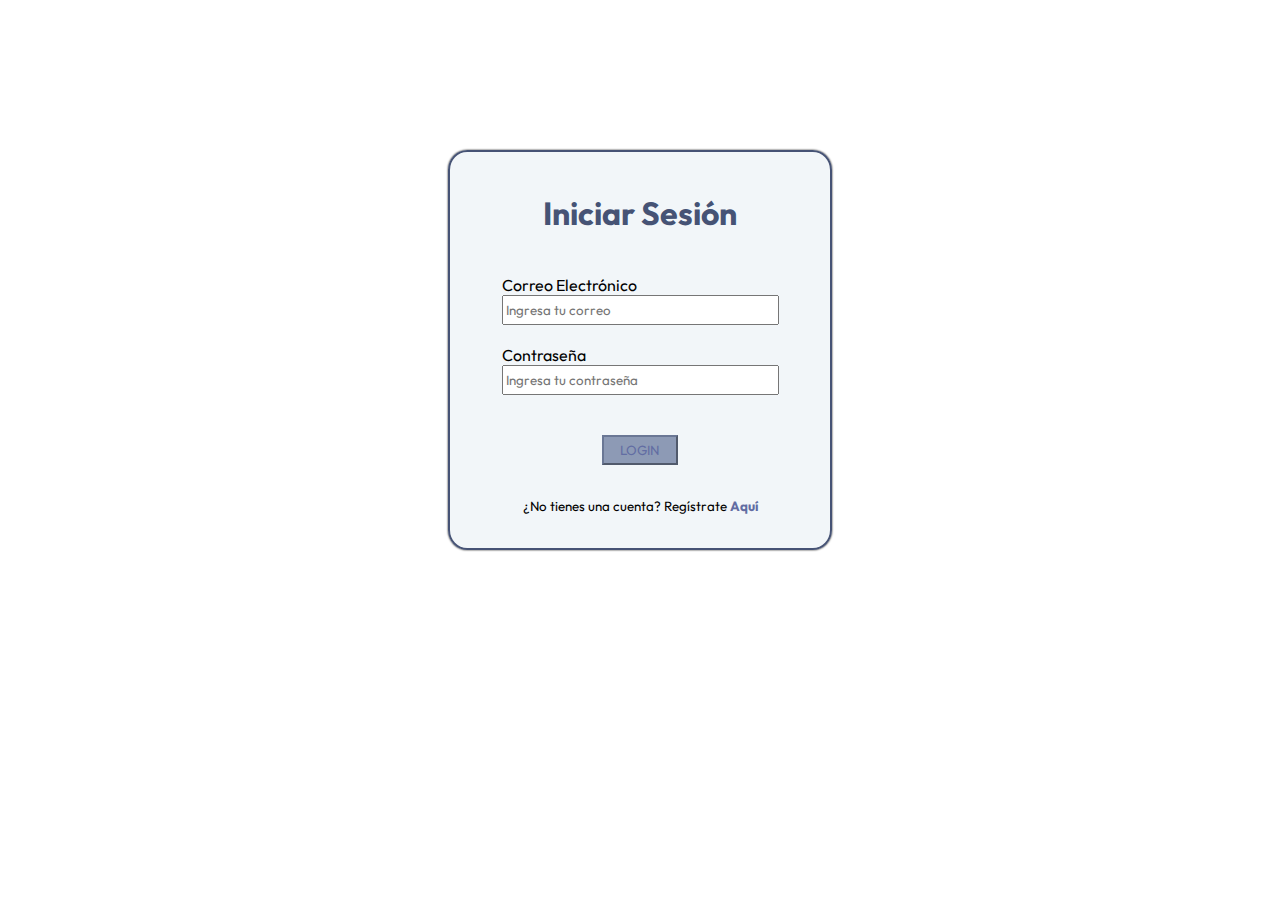
<file: index.html>
<!DOCTYPE html>
<html lang="es">

<head>
    <meta charset="UTF-8">
    <meta name="viewport" content="width=device-width, initial-scale=1.0">
    <title>Login</title>
    <link rel="stylesheet" href="./styles-index.css">
    <link rel="preconnect" href="https://fonts.googleapis.com">
    <link rel="preconnect" href="https://fonts.gstatic.com" crossorigin>
    <link href="https://fonts.googleapis.com/css2?family=Outfit:wght@100..900&display=swap" rel="stylesheet">
</head>

<body>
    <div>
        <h1>Iniciar Sesión</h1>
        <form action="./home.html" method="post">
            <br>
            <label for="gmail">Correo Electrónico</label>
            <br>
            <input id="gmail" type="email" required placeholder="Ingresa tu correo">
            <br>
            <br> 
            <label for="password">Contraseña</label>
            <br>
            <input id="password" type="password" required placeholder="Ingresa tu contraseña">
            <br>
        </form>
        <br><br>
        <button id="login-button"><a href="./home.html">LOGIN</a></button>
        <br>
        <p>¿No tienes una cuenta? Regístrate <a href="./registro.html"><strong>Aquí</strong></a></p>
        
    </div>
</body>

</html>
</file>
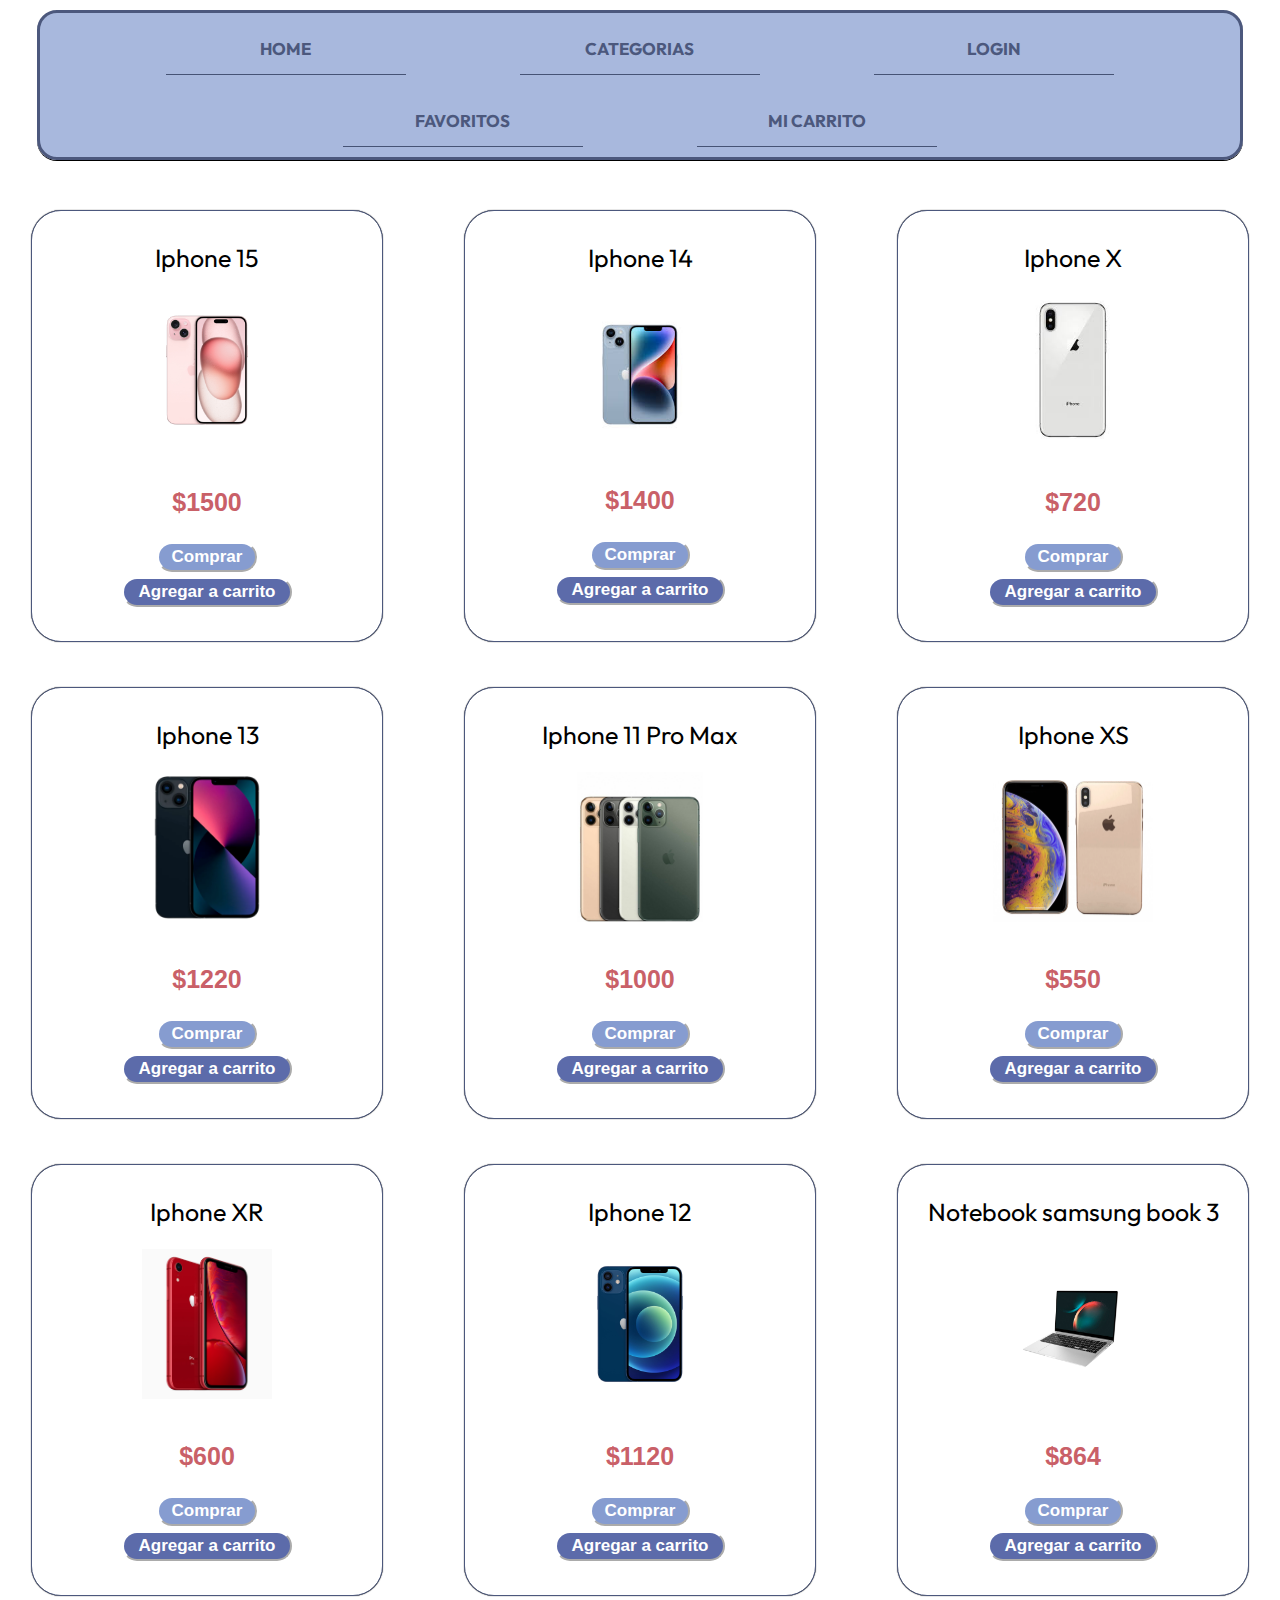
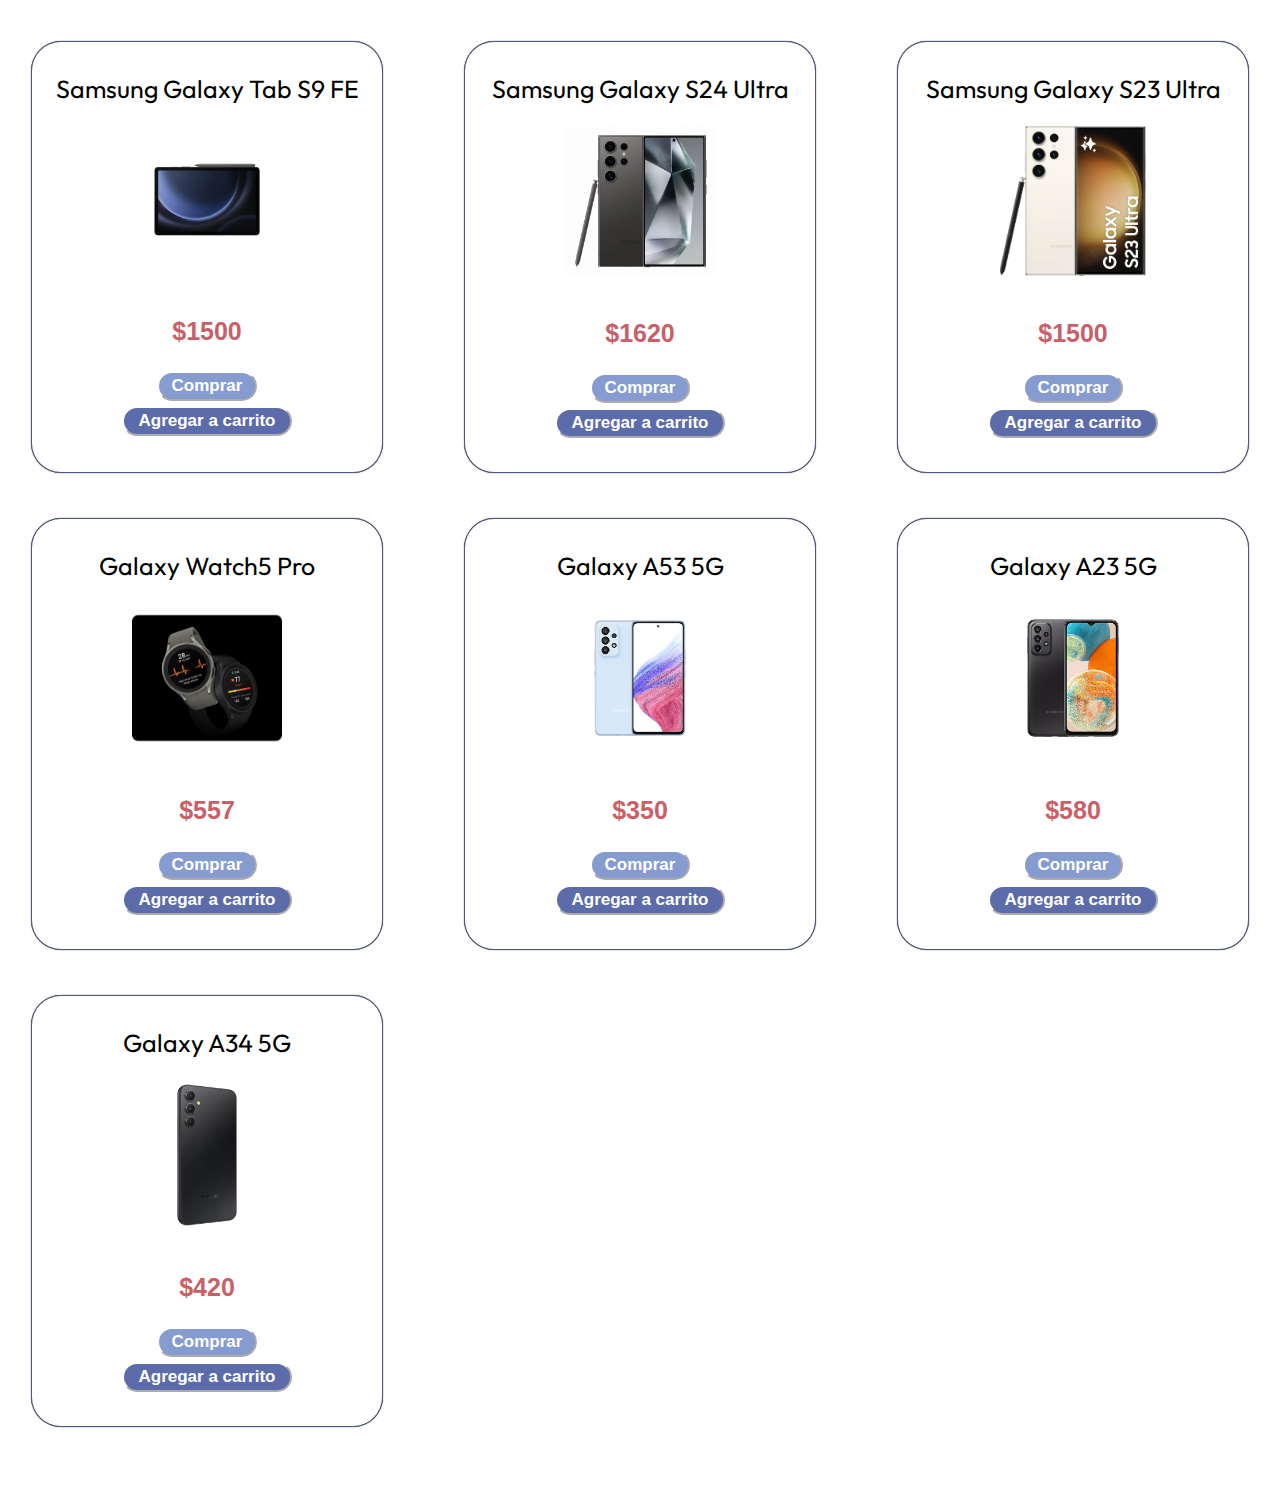
<file: home.html>
<!DOCTYPE html>
<html lang="es">

<head>
    <meta charset="UTF-8">
    <meta name="viewport" content="width=device-width, initial-scale=1.0">
    <link rel="stylesheet" href="./styles-home.css">
    <link rel="preconnect" href="https://fonts.googleapis.com"> <!-- Cambie la fuente (lo consulte con Sarai) -->
    <link rel="preconnect" href="https://fonts.gstatic.com" crossorigin>
    <link href="https://fonts.googleapis.com/css2?family=Outfit:wght@100..900&display=swap" rel="stylesheet">
    <title>Home</title>
</head>

<body>

    <nav>
        <div id="menu"> 
            <ul class="navegador">
                <li class="outfit"> 
                    <a href="./home.html">HOME</a>
                </li>
                <li class="outfit">
                    <a href="#">CATEGORIAS</a>
                    <ul>
                        <li class="outfit"><a href="./iphone.html">Iphone</a></li> 

                        <li class="outfit"><a href="./samsung.html">Samsung</a></li>
                    </ul>
                </li>
                <li class="outfit">
                    <a href="./index.html">LOGIN</a>
                </li><br><br>
                <li class="outfit">
                    <a href="#">FAVORITOS</a>
                </li>
                <li class="outfit">
                    <a href="#">MI CARRITO</a>
                </li>
            </ul>
        </div>
    </nav>

    <main> 
        <div class="card">
            <h2>Iphone 15</h2>
            <img src="./imagenes/iphone 15.jpg"><br>
            <h3 class="price">$1500</h3>
            <input class="buy" type="submit" value="Comprar">
            <input onclick="alquilar()" class="cart" type="submit" value="Agregar a carrito">
        </div>
        <div class="card">
            <h2>Iphone 14</h2>
            <img src="./imagenes/iphone 14.jpeg">
            <p class="desc"></p>
            <h3 class="price">$1400</h3>
            <input class="buy" type="submit" value="Comprar">
            <input onclick="alquilar()" class="cart" type="submit" value="Agregar a carrito">
        </div>
        <div class="card">
            <h2>Iphone X</h2>
            <img src="./imagenes/iphone x.jpeg"><br>
            <h3 class="price">$720</h3>
            <input class="buy" type="submit" value="Comprar">
            <input onclick="alquilar()" class="cart" type="submit" value="Agregar a carrito">
        </div>
        <div class="card" id="card-4">
            <h2>Iphone 13</h2>
            <img src="./imagenes/iphone_13.webp"><br>
            <h3 class="price">$1220</h3>
            <input class="buy" type="submit" value="Comprar">
            <input onclick="alquilar()" class="cart" type="submit" value="Agregar a carrito">
        </div>
        <div class="card" id="card-4">
            <h2>Iphone 11 Pro Max </h2>
            <img src="./imagenes/apple-iphone-11-pro-max-64gb.jpeg"><br>
            <h3 class="price">$1000</h3>
            <input class="buy" type="submit" value="Comprar">
            <input onclick="alquilar()" class="cart" type="submit" value="Agregar a carrito">
        </div>
        <div class="card" id="card-4">
            <h2>Iphone XS</h2>
            <img src="./imagenes/XS.webp"><br>
            <h3 class="price">$550</h3>
            <input class="buy" type="submit" value="Comprar">
            <input onclick="alquilar()" class="cart" type="submit" value="Agregar a carrito">
        </div>
        <div class="card" id="card-4">
            <h2>Iphone XR</h2>
            <img src="./imagenes/XR.jpg"><br>
            <h3 class="price">$600</h3>
            <input class="buy" type="submit" value="Comprar">
            <input onclick="alquilar()" class="cart" type="submit" value="Agregar a carrito">
        </div>
        <div class="card" id="card-4">
            <h2>Iphone 12</h2>
            <img src="./imagenes/iphone 12.webp"><br>
            <h3 class="price">$1120</h3>
            <input class="buy" type="submit" value="Comprar">
            <input onclick="alquilar()" class="cart" type="submit" value="Agregar a carrito">
        </div>
        <div class="card">
            <h2>Notebook samsung book 3</h2>
            <img src="./imagenes/samsung-book-33.jpg"><br>
            <h3 class="price">$864</h3>
            <input class="buy" type="submit" value="Comprar">
            <input onclick="alquilar()" class="cart" type="submit" value="Agregar a carrito">
        </div>
        <div class="card">
            <h2>Samsung Galaxy Tab S9 FE</h2>
            <img src="./imagenes/galaxy-tab-s9-fe-5.webp">
            <p class="desc"></p>
            <h3 class="price">$1500</h3>
            <input class="buy" type="submit" value="Comprar">
            <input onclick="alquilar()" class="cart" type="submit" value="Agregar a carrito">
        </div>
        <div class="card" id="card-4">
            <h2>Samsung Galaxy S24 Ultra</h2>
            <img src="./imagenes/s24.webp"><br>
            <h3 class="price">$1620</h3>
            <input class="buy" type="submit" value="Comprar">
            <input onclick="alquilar()" class="cart" type="submit" value="Agregar a carrito">
        </div>
        <div class="card" id="card-4">
            <h2>Samsung Galaxy S23 Ultra</h2>
            <img src="./imagenes/s23.jpg"><br>
            <h3 class="price">$1500</h3>
            <input class="buy" type="submit" value="Comprar">
            <input onclick="alquilar()" class="cart" type="submit" value="Agregar a carrito">
        </div>
        <div class="card" id="card-4">
            <h2>Galaxy Watch5 Pro </h2>
            <img src="./imagenes/improved_sensor_accuracy_FEATUREBENEFIT-2COLUMN.webp"><br>
            <h3 class="price">$557</h3>
            <input class="buy" type="submit" value="Comprar">
            <input onclick="alquilar()" class="cart" type="submit" value="Agregar a carrito">
        </div>
        <div class="card" id="card-4">
            <h2>Galaxy A53 5G</h2>
            <img src="./imagenes/a53.avif"><br>
            <h3 class="price">$350</h3>
            <input class="buy" type="submit" value="Comprar">
            <input onclick="alquilar()" class="cart" type="submit" value="Agregar a carrito">
        </div>
        <div class="card" id="card-4">
            <h2>Galaxy A23 5G</h2>
            <img src="./imagenes/a23.avif"><br>
            <h3 class="price">$580</h3>
            <input class="buy" type="submit" value="Comprar">
            <input onclick="alquilar()" class="cart" type="submit" value="Agregar a carrito">
        </div>
        <div class="card" id="card-4">
            <h2> Galaxy A34 5G </h2>
            <img src="./imagenes/a34.png"><br>
            <h3 class="price">$420</h3>
            <input class="buy" type="submit" value="Comprar">
            <input onclick="alquilar()" class="cart" type="submit" value="Agregar a carrito">
        </div>
    </main>
    <script src="./main.js"></script>
</body>

</html>
</file>
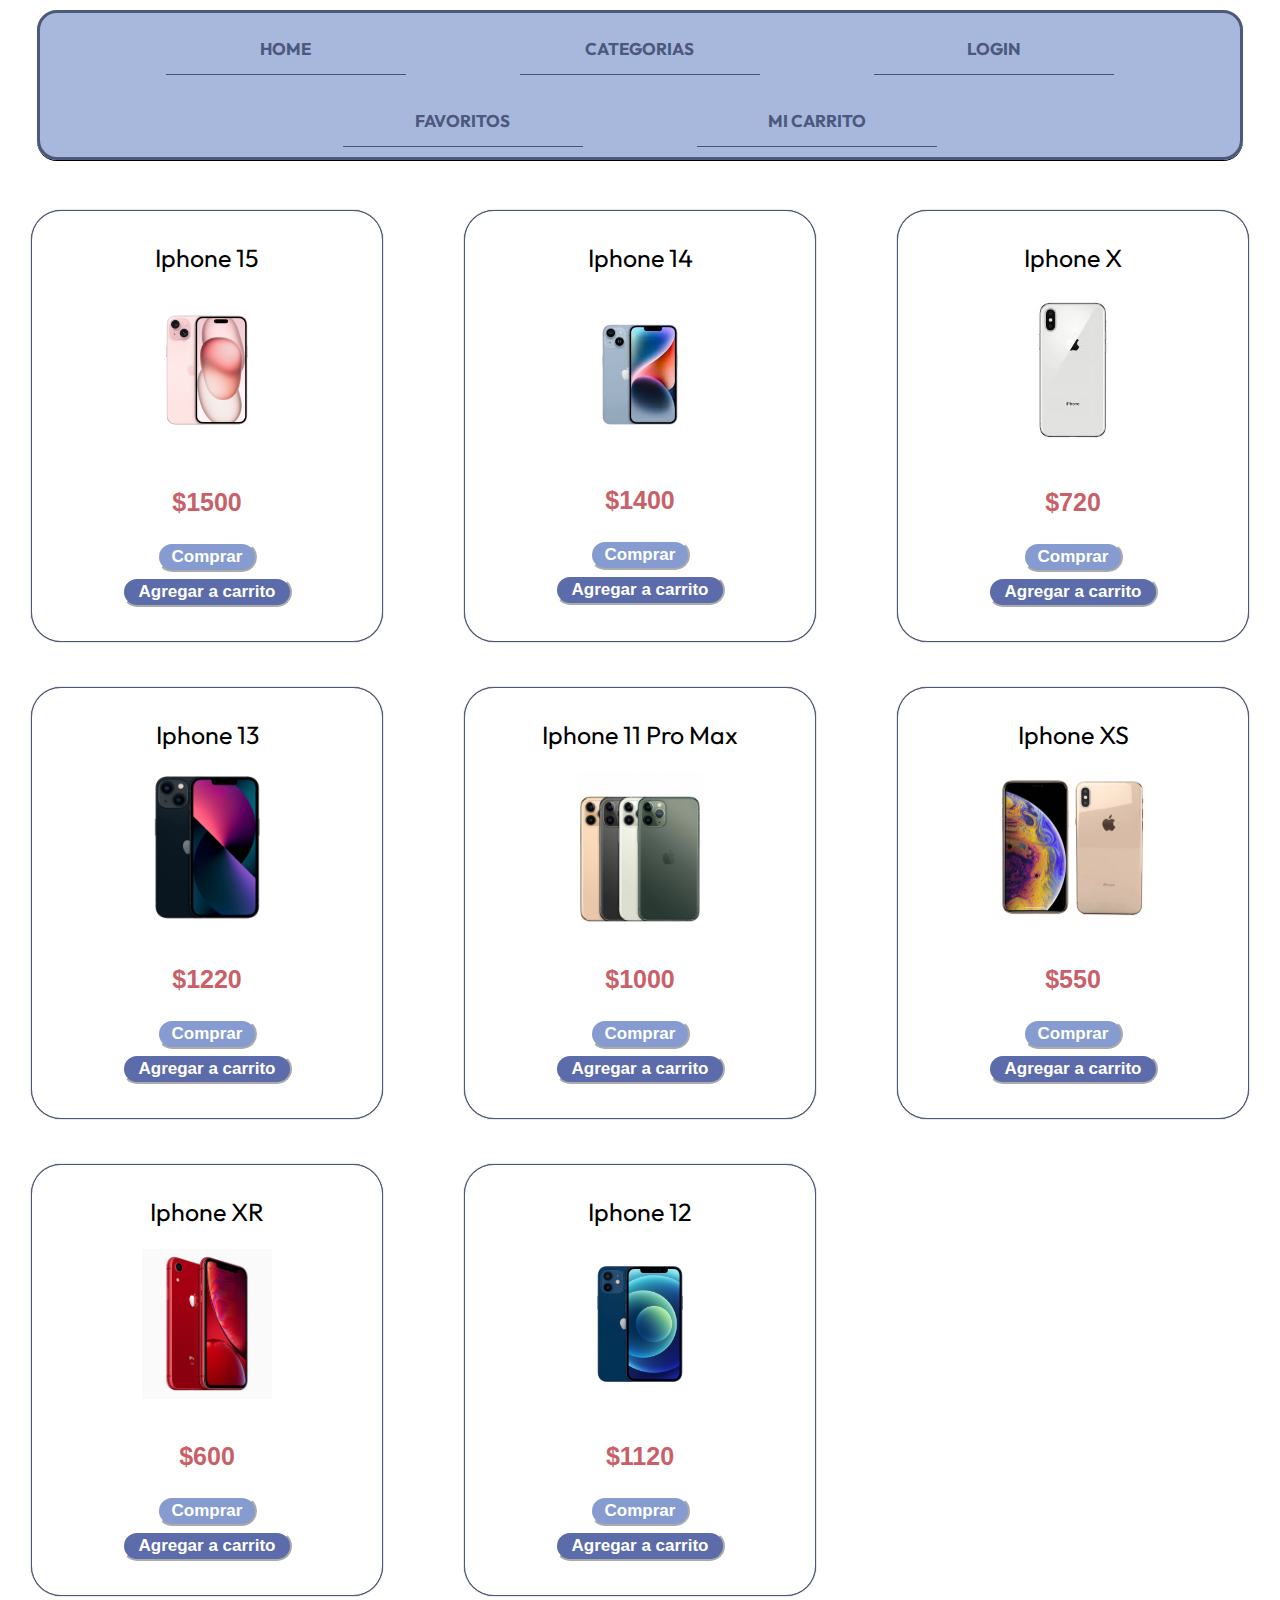
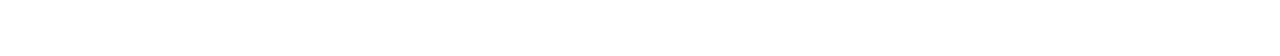
<file: iphone.html>
<!DOCTYPE html>
<html lang="es">

<head>
    <meta charset="UTF-8">
    <meta name="viewport" content="width=device-width, initial-scale=1.0">
    <link rel="stylesheet" href="./styles-home.css">
    <link rel="preconnect" href="https://fonts.googleapis.com">
    <link rel="preconnect" href="https://fonts.gstatic.com" crossorigin>
    <link href="https://fonts.googleapis.com/css2?family=Outfit:wght@100..900&display=swap" rel="stylesheet">
    <title>Home</title>
</head>

<body>

    <nav>
        <div id="menu"> 
            <ul class="navegador">
                <li class="outfit"> 
                    <a href="./home.html">HOME</a>
                </li>
                <li class="outfit">
                    <a href="#">CATEGORIAS</a>
                    <ul>
                        <li class="outfit"><a href="./iphone.html">Iphone</a></li> 

                        <li class="outfit"><a href="./samsung.html">Samsung</a></li>
                    </ul>
                </li>
                <li class="outfit">
                    <a href="./index.html">LOGIN</a>
                </li><br><br>
                <li class="outfit">
                    <a href="#">FAVORITOS</a>
                </li>
                <li class="outfit">
                    <a href="#">MI CARRITO</a>
                </li>
            </ul>
        </div>
    </nav>

    <main>
        <div class="card">
            <h2>Iphone 15</h2>
            <img src="./imagenes/iphone 15.jpg"><br>
            <h3 class="price">$1500</h3>
            <input class="buy" type="submit" value="Comprar">
            <input onclick="alquilar()" class="cart" type="submit" value="Agregar a carrito">
        </div>
        <div class="card">
            <h2>Iphone 14</h2>
            <img src="./imagenes/iphone 14.jpeg">
            <p class="desc"></p>
            <h3 class="price">$1400</h3>
            <input class="buy" type="submit" value="Comprar">
            <input onclick="alquilar()" class="cart" type="submit" value="Agregar a carrito">
        </div>
        <div class="card">
            <h2>Iphone X</h2>
            <img src="./imagenes/iphone x.jpeg"><br>
            <h3 class="price">$720</h3>
            <input class="buy" type="submit" value="Comprar">
            <input onclick="alquilar()" class="cart" type="submit" value="Agregar a carrito">
        </div>
        <div class="card" id="card-4">
            <h2>Iphone 13</h2>
            <img src="./imagenes/iphone_13.webp"><br>
            <h3 class="price">$1220</h3>
            <input class="buy" type="submit" value="Comprar">
            <input onclick="alquilar()" class="cart" type="submit" value="Agregar a carrito">
        </div>
        <div class="card" id="card-4">
            <h2>Iphone 11 Pro Max </h2>
            <img src="./imagenes/apple-iphone-11-pro-max-64gb.jpeg"><br>
            <h3 class="price">$1000</h3>
            <input class="buy" type="submit" value="Comprar">
            <input onclick="alquilar()" class="cart" type="submit" value="Agregar a carrito">
        </div>
        <div class="card" id="card-4">
            <h2>Iphone XS</h2>
            <img src="./imagenes/XS.webp"><br>
            <h3 class="price">$550</h3>
            <input class="buy" type="submit" value="Comprar">
            <input onclick="alquilar()" class="cart" type="submit" value="Agregar a carrito">
        </div>
        <div class="card" id="card-4">
            <h2>Iphone XR</h2>
            <img src="./imagenes/XR.jpg"><br>
            <h3 class="price">$600</h3>
            <input class="buy" type="submit" value="Comprar">
            <input onclick="alquilar()" class="cart" type="submit" value="Agregar a carrito">
        </div>
        <div class="card" id="card-4">
            <h2>Iphone 12</h2>
            <img src="./imagenes/iphone 12.webp"><br>
            <h3 class="price">$1120</h3>
            <input class="buy" type="submit" value="Comprar">
            <input onclick="alquilar()" class="cart" type="submit" value="Agregar a carrito">
        </div>
        <script src="./main.js"></script>
    </main>
</file>
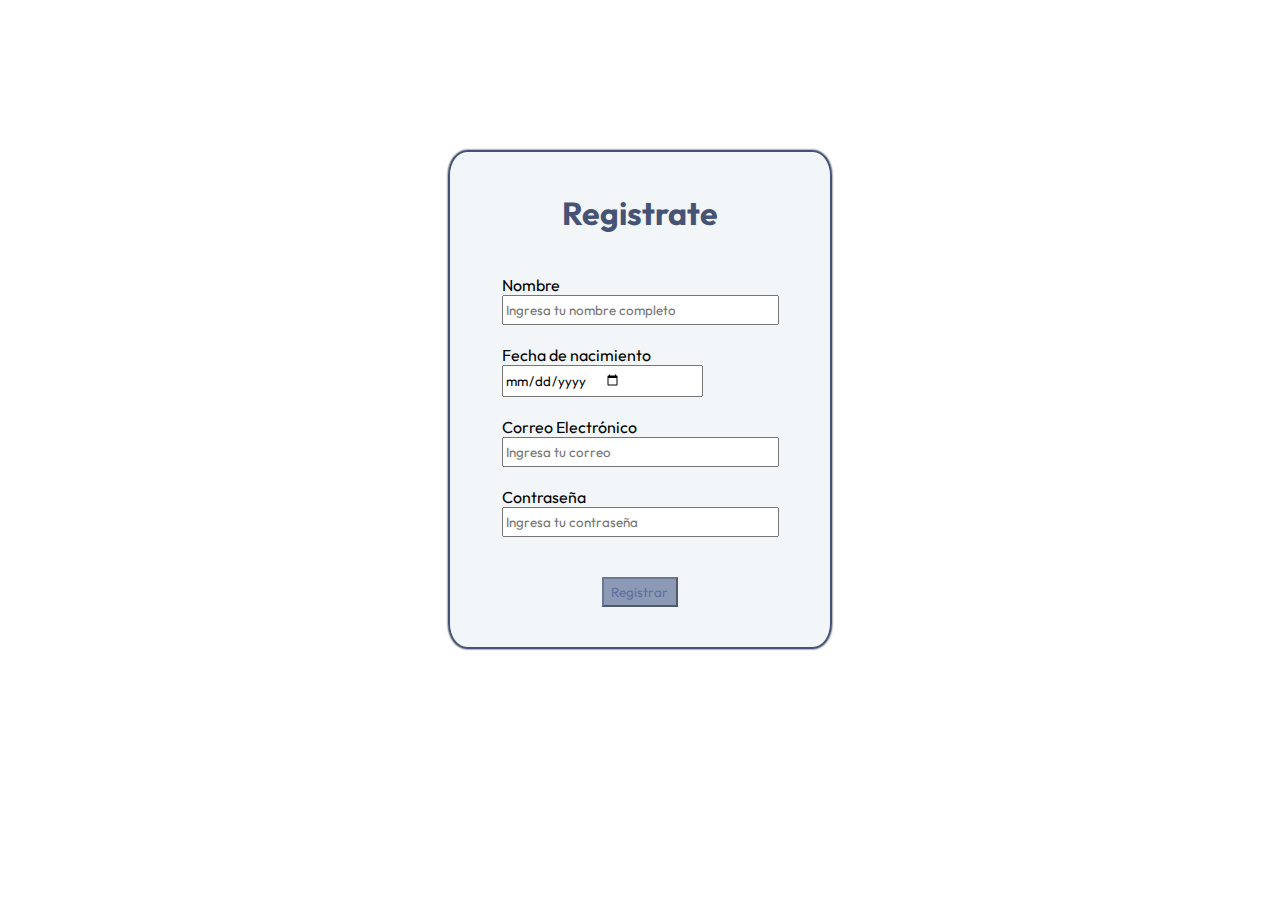
<file: registro.html>
<!DOCTYPE html>
<html lang="en">

<head>
    <meta charset="UTF-8">
    <meta name="viewport" content="width=device-width, initial-scale=1.0">
    <link rel="stylesheet" href="./styles-index.css">
    <link rel="preconnect" href="https://fonts.googleapis.com">
    <link rel="preconnect" href="https://fonts.gstatic.com" crossorigin>
    <link href="https://fonts.googleapis.com/css2?family=Outfit:wght@100..900&display=swap" rel="stylesheet">
    <title>Registrate</title>
</head>

<body>
    <div>
        <h1>Registrate</h1>
        <form action="./index.html" method="post">
            <br>
            <label for="nombre">Nombre</label>
            <br>
            <input id="nombre" type="text" required placeholder="Ingresa tu nombre completo">
            <br><br>
            <label for="fecha">Fecha de nacimiento</label>
            <br>
            <input id="fecha" type="date" required>
            <br><br>
            <label for="gmail">Correo Electrónico</label>
            <br>
            <input id="gmail" type="email" required placeholder="Ingresa tu correo">
            <br><br> 
            <label for="password">Contraseña</label>
            <br>
            <input id="password" type="password" required placeholder="Ingresa tu contraseña">
            <br>
            
        </form>
        <br><br>
        <button id="login-button"><a href="./index.html">Registrar</a></button>
        <br>
    </div>
</body>

</html>
</file>
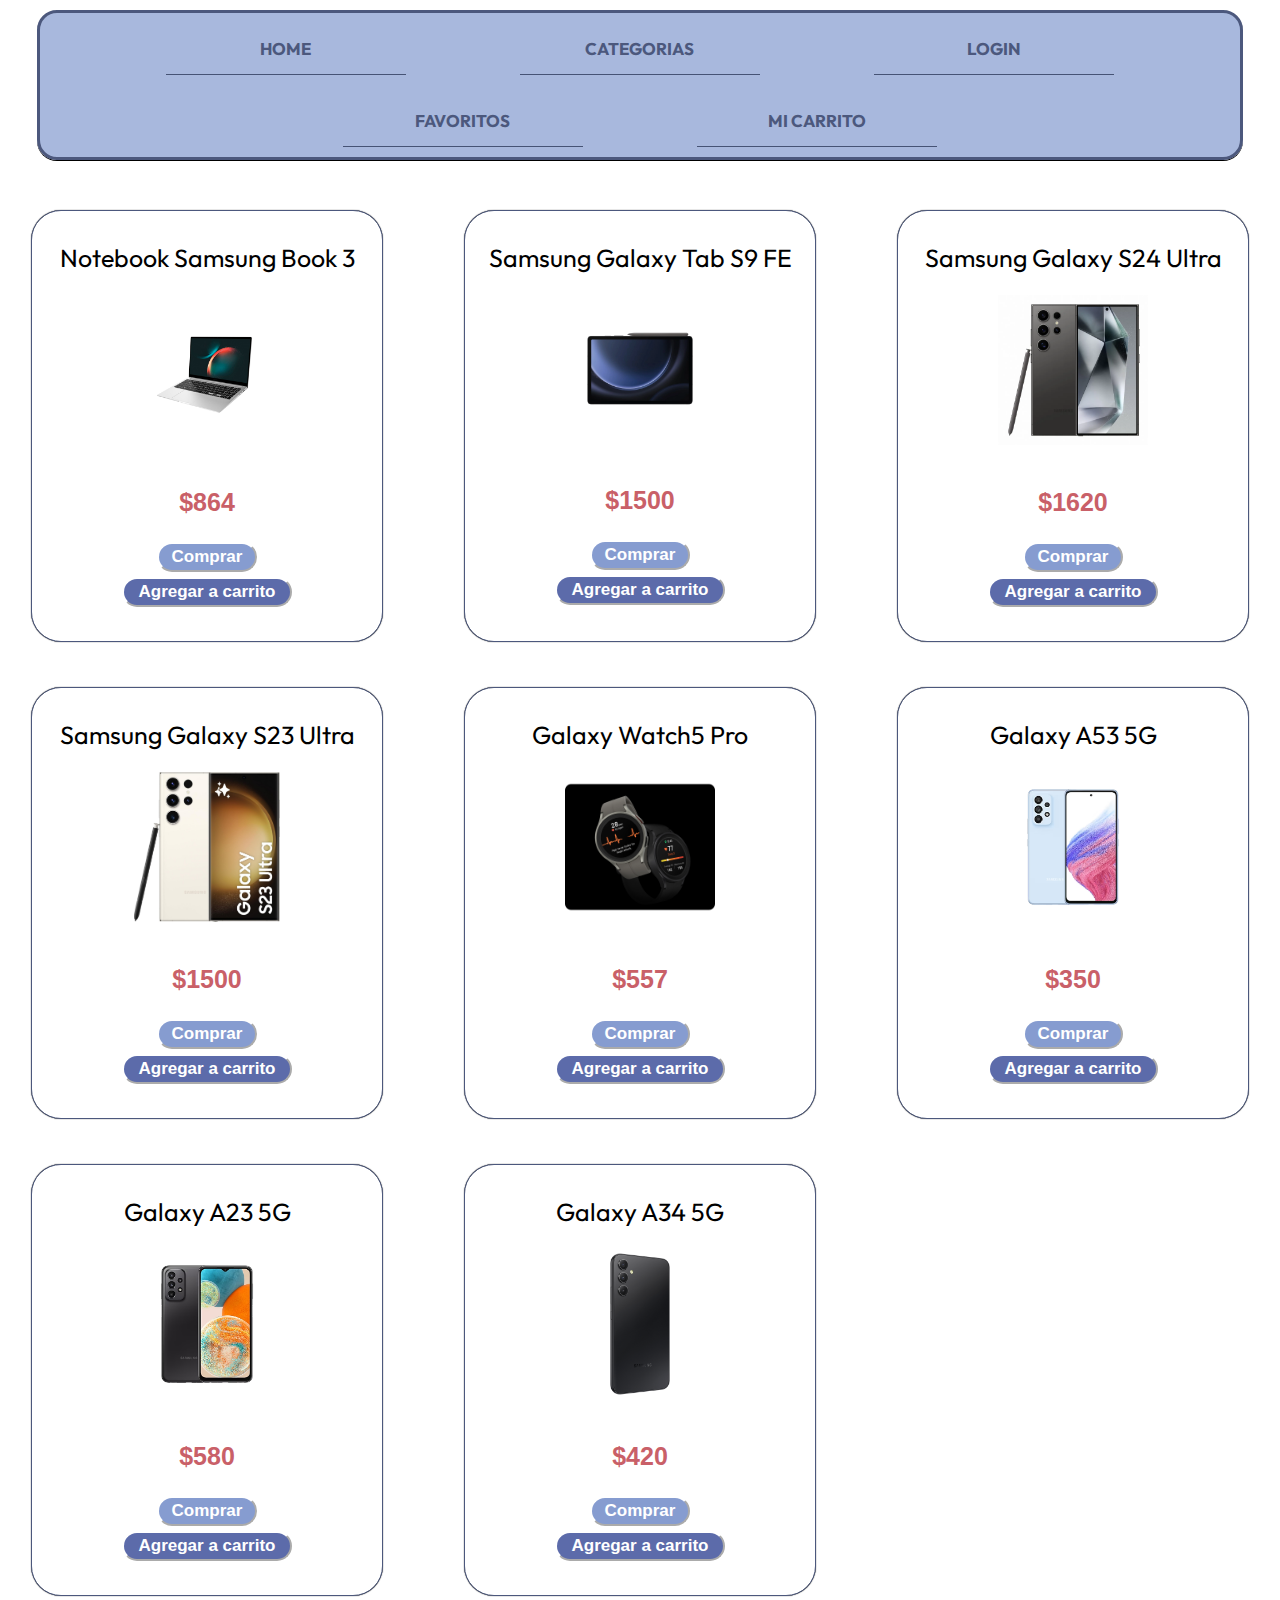
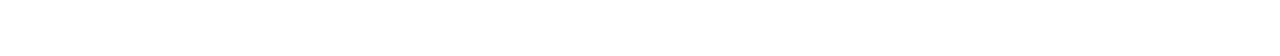
<file: samsung.html>
<!DOCTYPE html>
<html lang="es">

<head>
    <meta charset="UTF-8">
    <meta name="viewport" content="width=device-width, initial-scale=1.0">
    <link rel="stylesheet" href="./styles-home.css">
    <link rel="preconnect" href="https://fonts.googleapis.com">
    <link rel="preconnect" href="https://fonts.gstatic.com" crossorigin>
    <link href="https://fonts.googleapis.com/css2?family=Outfit:wght@100..900&display=swap" rel="stylesheet">
    <title>Home</title>
</head>

<body>

    <nav>
        <div id="menu"> 
            <ul class="navegador">
                <li class="outfit"> 
                    <a href="./home.html">HOME</a>
                </li>
                <li class="outfit">
                    <a href="#">CATEGORIAS</a>
                    <ul>
                        <li class="outfit"><a href="./iphone.html">Iphone</a></li> 
                        <li class="outfit"><a href="./samsung.html">Samsung</a></li>
                    </ul>
                </li>
                <li class="outfit">
                    <a href="./index.html">LOGIN</a>
                </li><br><br>
                <li class="outfit">
                    <a href="#">FAVORITOS</a>
                </li>
                <li class="outfit">
                    <a href="#">MI CARRITO</a>
                </li>
            </ul>
        </div>
    </nav>

    <main>
        <div class="card">
            <h2>Notebook Samsung Book 3</h2>
            <img src="./imagenes/samsung-book-33.jpg"><br>
            <h3 class="price">$864</h3>
            <input class="buy" type="submit" value="Comprar">
            <input onclick="alquilar()" class="cart" type="submit" value="Agregar a carrito">
        </div>
        <div class="card">
            <h2>Samsung Galaxy Tab S9 FE</h2>
            <img src="./imagenes/galaxy-tab-s9-fe-5.webp">
            <p class="desc"></p>
            <h3 class="price">$1500</h3>
            <input class="buy" type="submit" value="Comprar">
            <input onclick="alquilar()" class="cart" type="submit" value="Agregar a carrito">
        </div>
        <div class="card" id="card-4">
            <h2>Samsung Galaxy S24 Ultra</h2>
            <img src="./imagenes/s24.webp"><br>
            <h3 class="price">$1620</h3>
            <input class="buy" type="submit" value="Comprar">
            <input onclick="alquilar()" class="cart" type="submit" value="Agregar a carrito">
        </div>
        <div class="card" id="card-4">
            <h2>Samsung Galaxy S23 Ultra</h2>
            <img src="./imagenes/s23.jpg"><br>
            <h3 class="price">$1500</h3>
            <input class="buy" type="submit" value="Comprar">
            <input onclick="alquilar()" class="cart" type="submit" value="Agregar a carrito">
        </div>
        <div class="card" id="card-4">
            <h2>Galaxy Watch5 Pro </h2>
            <img src="./imagenes/improved_sensor_accuracy_FEATUREBENEFIT-2COLUMN.webp"><br>
            <h3 class="price">$557</h3>
            <input class="buy" type="submit" value="Comprar">
            <input onclick="alquilar()" class="cart" type="submit" value="Agregar a carrito">
        </div>
        <div class="card" id="card-4">
            <h2>Galaxy A53 5G</h2>
            <img src="./imagenes/a53.avif"><br>
            <h3 class="price">$350</h3>
            <input class="buy" type="submit" value="Comprar">
            <input onclick="alquilar()" class="cart" type="submit" value="Agregar a carrito">
        </div>
        <div class="card" id="card-4">
            <h2>Galaxy A23 5G</h2>
            <img src="./imagenes/a23.avif"><br>
            <h3 class="price">$580</h3>
            <input class="buy" type="submit" value="Comprar">
            <input onclick="alquilar()" class="cart" type="submit" value="Agregar a carrito">
        </div>
        <div class="card" id="card-4">
            <h2> Galaxy A34 5G </h2>
            <img src="./imagenes/a34.png"><br>
            <h3 class="price">$420</h3>
            <input class="buy" type="submit" value="Comprar">
            <input onclick="alquilar()" class="cart" type="submit" value="Agregar a carrito">
        </div>
    </main>
    <script src="./main.js"></script>
</body>

</html>
</file>
<file: styles-index.css>
body{
    background-image: url(https://i.pinimg.com/originals/6a/6c/ad/6a6cadcc8dc36f6f3e98fcdedad1a6ee.jpg);
    background-size:100%;
    font-family: "Outfit", sans-serif;
}
div{
    margin: 150px auto 0 auto;          
    width: 30%;
    display: flex;                      
    flex-direction: column;
    align-items: center;
    padding-top: 20px;                 
    padding-bottom: 20px;
    box-shadow: 0px 0px 2px 0px;
    color: black; 
    background-color: #eff4f8cb;
    border:#465375 solid 2px;
    border-radius: 5%;
}

h1{
    color: #465375;
}

input{
    padding-right: 80px;
    padding-top: 5px;
    padding-bottom: 5px;
    font-family: "Outfit", sans-serif;
}

#login-button{
    text-align: center;
    background-color: #56668fa4;
    padding-top: 5px;
    padding-bottom: 5px;
    border-color: #4653757c;
    width: 20%;                             
}

p{
    font-size: smaller;
    font-family: "Outfit", sans-serif;
}

a{
    text-decoration: none;
    color: #626da3;
    font-family: "Outfit", sans-serif;
}

@media(width <= 1000px)
{
    div{                                   
        width: 50%;
    }
}

@media(width <= 700px)
{
    div{
        width: 70%;
    }
}

@media (width <= 450px)
{
    div{                                    
        width: 90%;
        margin-top: 100px;
    }
}
</file>
<file: styles-home.css>
body {
    background-image: url(https://i.pinimg.com/originals/62/06/52/62065262d474cc18330f93b792a20634.jpg);
    background-size: 100%;
}

.outfit {
    font-family: "Outfit", sans-serif;
    font-weight: bold;
    font-style: normal;
}


#menu {
    background-color: rgba(134, 156, 208, 0.719);
    border-bottom: 5px 5px;
    border-color: rgb(76, 88, 125);
    padding: 10px 0px; 
    border-style: solid;
    border-radius: 20px;
    margin: 10px auto 50px auto; 
    width: 95%;

    font-size: 17px;
    text-align: center;
    box-shadow: 0px 1px 0px 0px;
}


#menu ul {
    list-style: none;
    margin: 0px;
    padding: 0px;
}

#menu ul li {
    width: 350px;
    display: inline-block;
}

#menu ul li a {
    color: rgb(76, 88, 125);
    text-decoration: none;
    display: inline-block;
    padding: 15px 55px;
    width: 130px;
    border-bottom: 1px solid rgb(70, 83, 117);
    transition: all 0.3s; 
}

#menu ul li a:hover {
    background-color: rgb(70, 83, 117);
    color: rgb(192, 211, 228);
}

#menu>li {
    float: left;
}

#menu li ul {
    display: none;
    position: absolute;
    width: 240px;
}

#menu li:hover>ul {
    display: block;
    border: 5px 5px solid white;
    padding: 3px 0px;
}


#menu li ul li {
    position: relative;
    background-color: rgba(165, 190, 248, 0.849);
    padding: 5px 0 10px 0; 
}

main {
    display: grid;
    grid-template-columns: repeat(auto-fit, minmax(380px, 1fr));
    gap: 35px;
    justify-items: center;
    margin-bottom: 50px;
}

.card {
    display: flex;
    flex-direction: column;
    border: 1px solid rgb(76, 88, 125);
    background-color: rgb(255, 255, 255);
    box-shadow: 0px 0px 1px 0px;
    height: 400px;
    padding-bottom: 50px;
    width: 350px;
    border-radius: 30px;
    align-items: center;
    padding-top: 10px;
    padding-bottom: 20px;
    margin-bottom: 10px;
    transition: all 0.7s;
}

.card h2 {
    align-content: center;
    font-family: "Outfit", sans-serif;
    font-weight: 400;
    font-size: 25px;
}

.price {
    font-size: 25px;
    font-family: sans-serif;
    color: rgb(201, 96, 104);
}

.card p {
    text-align: justify;
    margin-left: 30px;
    margin-right: 30px;
    margin-bottom: 0;
}

.card img {
    height: 150px;
}

.buy {
    outline: none;
    background-color: rgb(134, 156, 208);
    color: rgb(255, 255, 255);
    font-weight: 700;
    border-radius: 20px;
    border-color: rgb(255, 255, 255);
    height: 30px;
    width: 100px;
    font-size: 17px;
}

.cart {
    outline: none;
    margin-top: 5px;
    background-color: rgb(92, 107, 170);
    color: rgb(255, 255, 255);
    font-weight: 700;
    border-radius: 20px;
    border-color: rgb(255, 255, 255);
    height: 30px;
    width: 170px;
    font-size: 17px;
}

a {
    text-decoration: none;
    color: rgb(255, 255, 255);
}

.card:hover {
    box-shadow: 0 0 15px rgba(0, 0, 0, 0.7);
    transform: scale(1.06);
    transition: all 1s;
}

@media (width <= 400px) { 
    main {
        grid-template-columns: repeat(auto-fit, minmax(330px, 1fr));
    }
}
</file>
